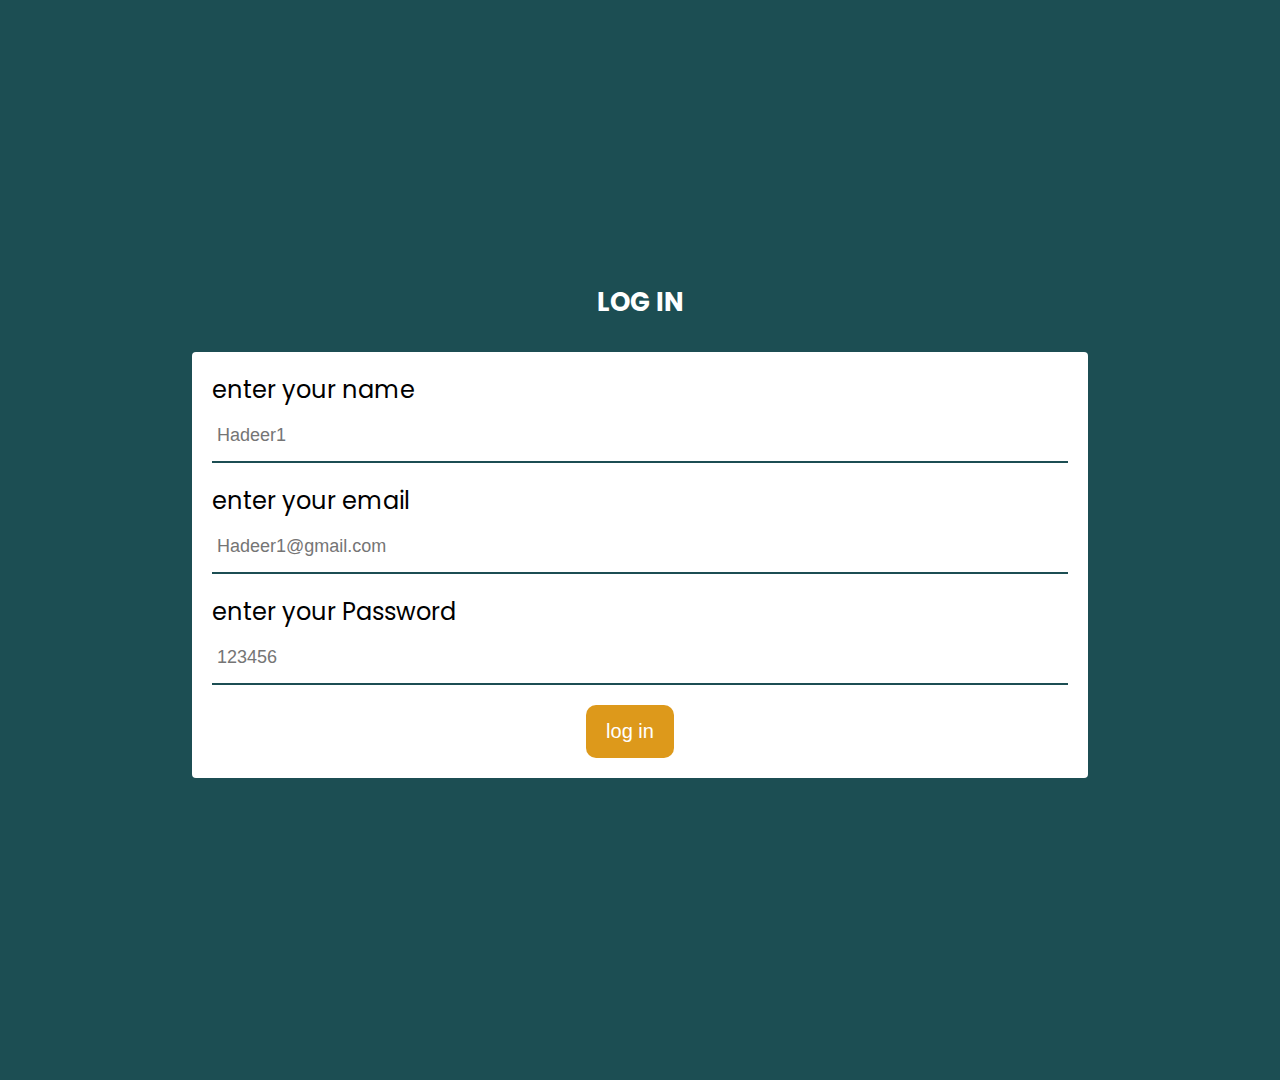
<file: index.html>
<html lang="en">
<head>
    <meta charset="UTF-8">
    <meta http-equiv="X-UA-Compatible" content="IE=edge">
    <meta name="viewport" content="width=device-width, initial-scale=1.0">
    <title>Travelling</title>
     <!-- link with google fonts -->
    <link rel="preconnect" href="https://fonts.googleapis.com">
    <link rel="preconnect" href="https://fonts.gstatic.com" crossorigin>
    <link href="https://fonts.googleapis.com/css2?family=Poppins:ital,wght@0,400;0,500;0,600;0,700;0,800;0,900;1,600&display=swap" rel="stylesheet">

    <!-- link with my css -->
    <link rel="stylesheet" href="css/index.css">
</head>
<body>
   
    <div class="form-section flex-center">
        <div class="form-container">
            <h2 class="main-title">log in</h2>
            <!-- HTML form for sign up -->
            <form id="login-form" class="account-form">
                <label>enter your name </label>
                <input type="text" id="login-username" required placeholder="Hadeer1">
                <label>enter your email </label>
                <input type="email" id="login-email" required  placeholder="Hadeer1@gmail.com">
                <label>enter your Password </label>
                <input type="password" id="login-password"  required placeholder="123456">
                 <div class="flex-center">
                    <button type="submit" class="main-btn"  id="logIn-btn" >log in</button>
                </div>
            </form>
            <p class="account-errors" id="form-errors"></p>
        </div>
    </div>

  
        
    <script src="main.js"></script>
</body>
</html>
</file>
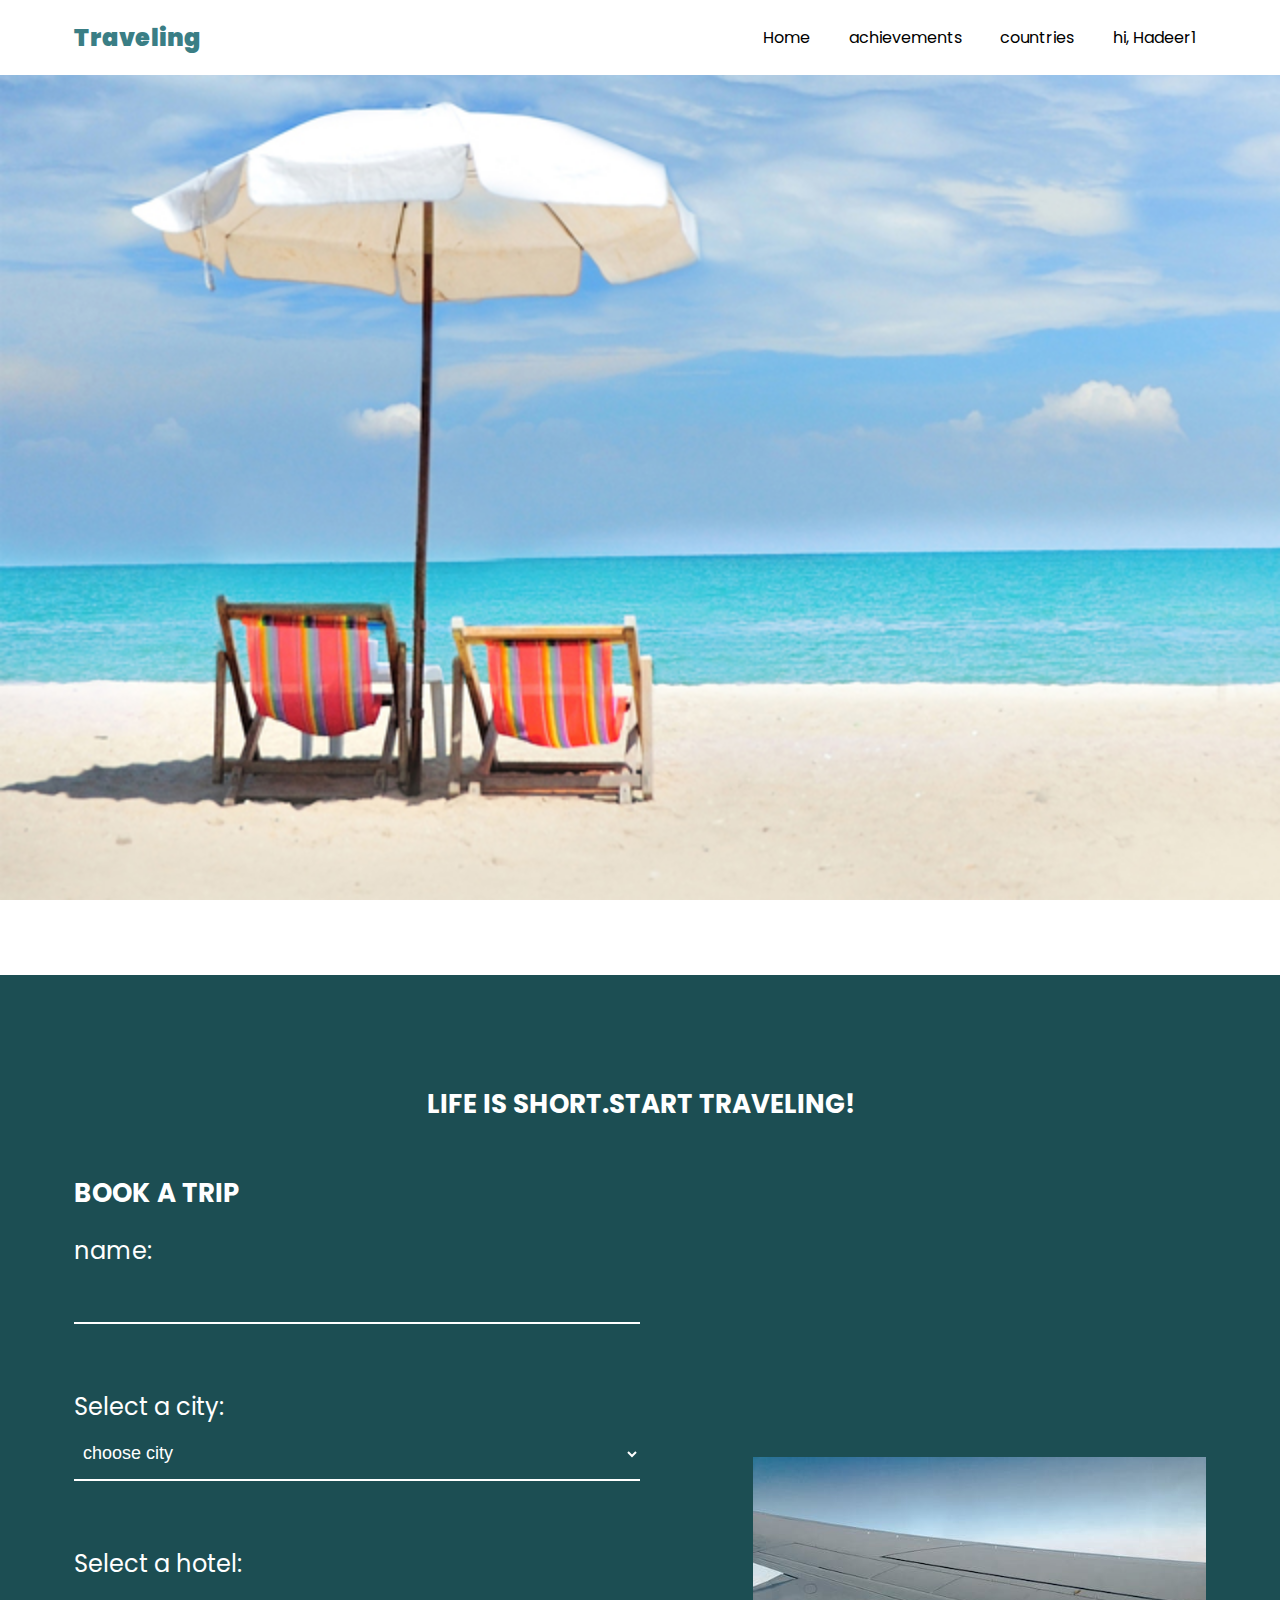
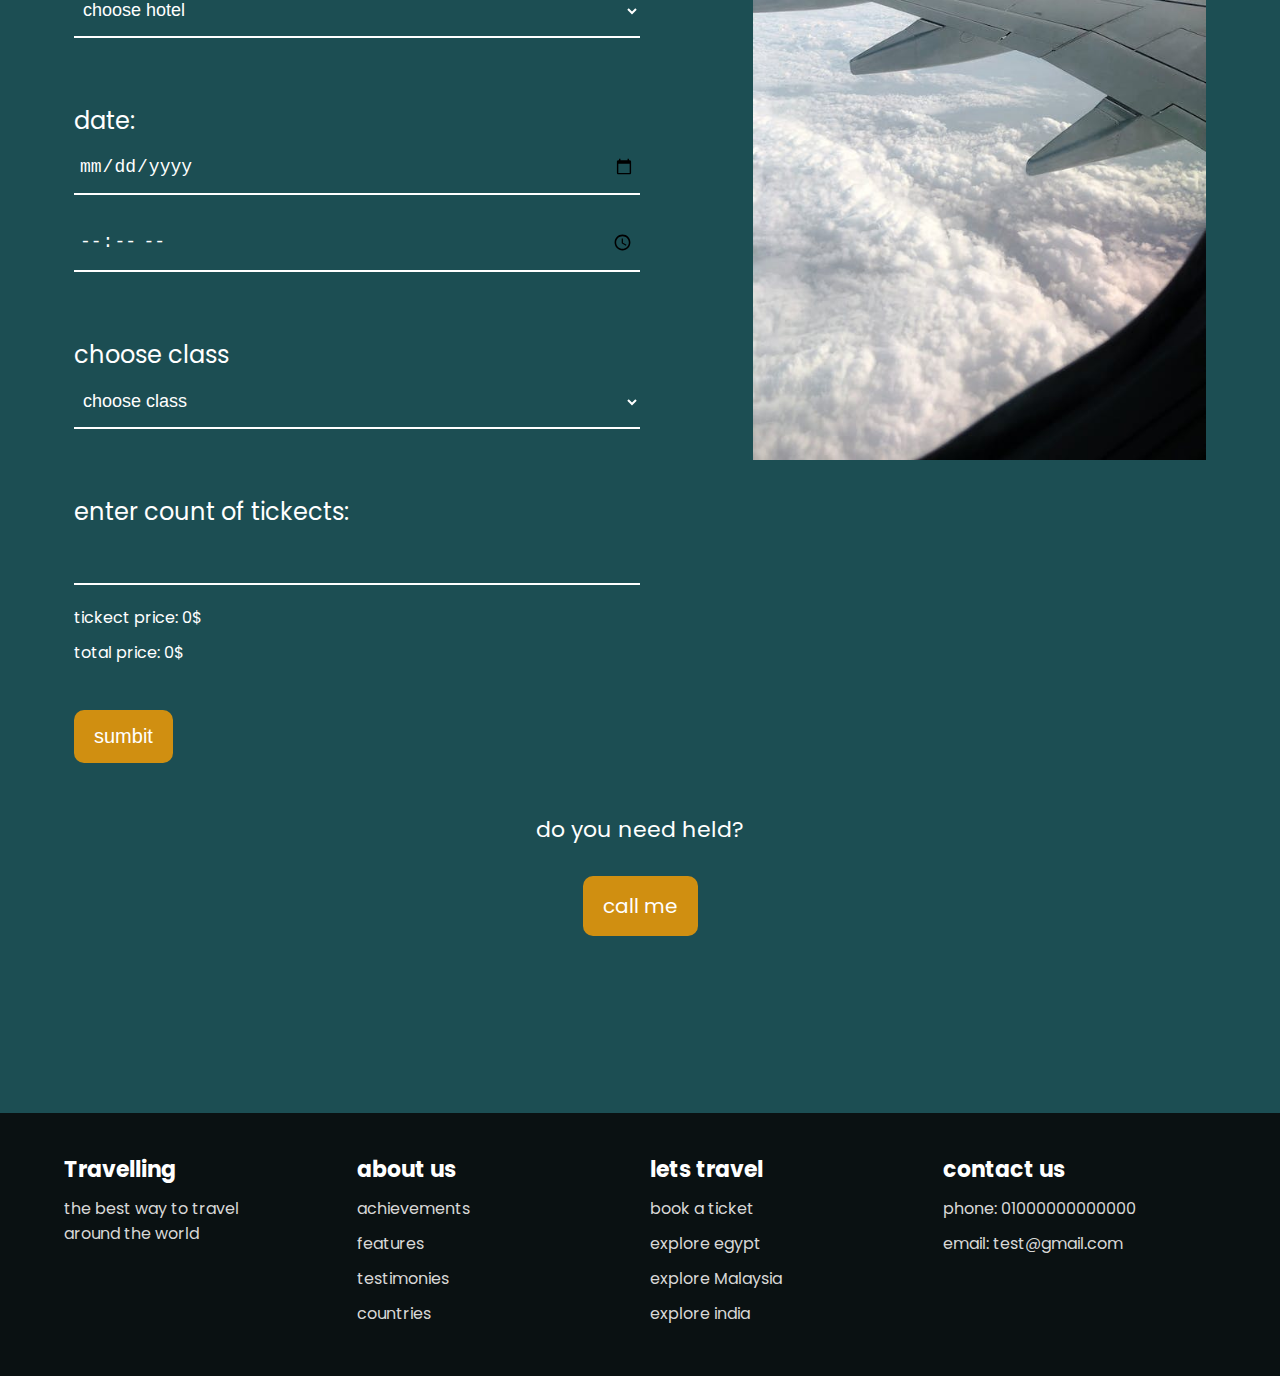
<file: country.html>
<html lang="en">
<head>
    <meta charset="UTF-8">
    <meta http-equiv="X-UA-Compatible" content="IE=edge">
    <meta name="viewport" content="width=device-width, initial-scale=1.0">
    <!-- link with google fonts -->
    <link rel="preconnect" href="https://fonts.googleapis.com">
    <link rel="preconnect" href="https://fonts.gstatic.com" crossorigin>
    <link href="https://fonts.googleapis.com/css2?family=Poppins:ital,wght@0,400;0,500;0,600;0,700;0,800;0,900;1,600&display=swap" rel="stylesheet">
    <!-- link with my css -->
    <link rel="stylesheet" href="css/index.css">
    <title>Traveling</title>
</head>
<body>
    
    <!-- start header  -->
    <header class="header" id="header">
      <div class="container flex-between flex-column-tablet">
        <div class="logo-container width-40 width-100-tablet">
          <h2 class="logo">
            <a href="home.html#header" class="logo-link">
              Traveling 
            </a>
          </h2>
        </div>
        <nav class="nav width-40 width-100-tablet">
          <ul class="nav-list flex-between">
            <li class="nav-item">
              <a href="home.html#header" class="nav-item-link">Home</a>
            </li>
            <li class="nav-item">
              <a href="home.html#achievements" class="nav-item-link">achievements</a>
            </li>
              <li class="nav-item">
              <a href="home.html#countries" class="nav-item-link">countries</a>
              </li>
            <li class="nav-item">
              <a class="nav-item-link " id="account-state">
                
              </a>
            </li>
            
          </ul>
        </nav>
      </div>
    </header>
    <!-- end header -->


<div id="hero-section" class="hero-section"></div>

<section class="cities-container">
    <div class="cities container" id="cities">

    </div>
</section>

<!-- start booking section  -->
    
    <section class="booking-section" id="booking">
    <h2 class="main-title">life is short.start traveling!</h2>

    <div class="container flex-between flex-column-tablet">
        <form class="booking-form width-50" id="booking-form">  
            <h4 class="main-title booking-form-title">book a trip</h4>

            <div class="booking-item">
                <label >name:</label>
                <input required/>
            </div>
            
            <div class="booking-item">
                <label for="city-select">Select a city:</label>
                <select id="city-select" required>
                  <option value="default"> choose city </option>
                </select>
            </div>

            <div class="booking-item">
                <label for="hotel-select">Select a hotel:</label>
                <select   id="hotel-select"required>
                  <option value="default"> choose hotel </option>
                </select>
            </div>
            <div class="booking-item">
                <label for="hotel-select">date:</label>
                <input type="date" name="" id="">
                <input type="time" name="" id="">
            </div>
            <div class="booking-item">
                <label >choose class</label>
                <select name="" id="">
                      <option value="default"> choose class </option>
                      <option value="vip"> vip class </option>
                      <option value="vip"> economy class </option>
                </select>
            </div>
        
            <div class="booking-item">
                <label >enter count of tickects:</label>
                <input type="number" class="tikects-input" id="tikects-input"required>
                <p class="ticket-p">tickect price: <span id="ticket-price">0</span>$  </p>
                <p>total price: <span id="total-price">0</span>$</p>
            </div>
            

            <button class="main-btn">sumbit</button>
        </form>

        <div class="booking-image-container width-40">
            <img src="images/plane.jpeg" alt="" class="max-width-100">
        </div>
    </div>
    </section>

    <section class="help-section">
      <div class="container flex-center">
        <p>
          do you need held?
        </p>

        <a href="mailto:Hadeer1@gmail.com?subject=help%20in%20booking" class="main-btn">call me</a>
      </div>

    </section>

    <!-- end booking section   -->

         <!-- start footer  -->
    <footer class="footer" id="footer" >
      <div class="footer-container container">

        <!-- start footer column -->
        <div class="footer-column">
          <h4 class="footer-title">Travelling</h4>
          <p class="footer-description">the best way to travel <br> around the world</p>
        </div>
        <!-- start footer column -->
        <div class="footer-column">
          <h4 class="footer-title">about us</h4>

          <a href="home.html#achievements">achievements</a>
          <a href="home.html#features">features</a>
          <a href="home.html#testimonies">testimonies</a>
          <a href="home.html#countries">countries</a>
        </div>

        <!-- end footer column -->
        <!-- start footer column -->
        <div class="footer-column footer-countries">
          <h4 class="footer-title">lets travel</h4>
          <a href="#">book a ticket</a>
          <p onclick="openCountry('egypt')">explore egypt</p>
          <p onclick="openCountry('malaysia')">explore Malaysia</p>
          <p onclick="openCountry('india')">explore india</p>
        </div>

        <!-- end footer column -->
        <!-- start footer column -->
        <div class="footer-column">
          <h4 class="footer-title">contact us</h4>
          <p>phone: 01000000000000</p>
          <p>email: test@gmail.com</p>

        </div>
        <!-- end footer column -->

      </div>
    </footer>
    <!-- end footer  -->


<script src="main.js"></script>

</body>
</html>
</file>
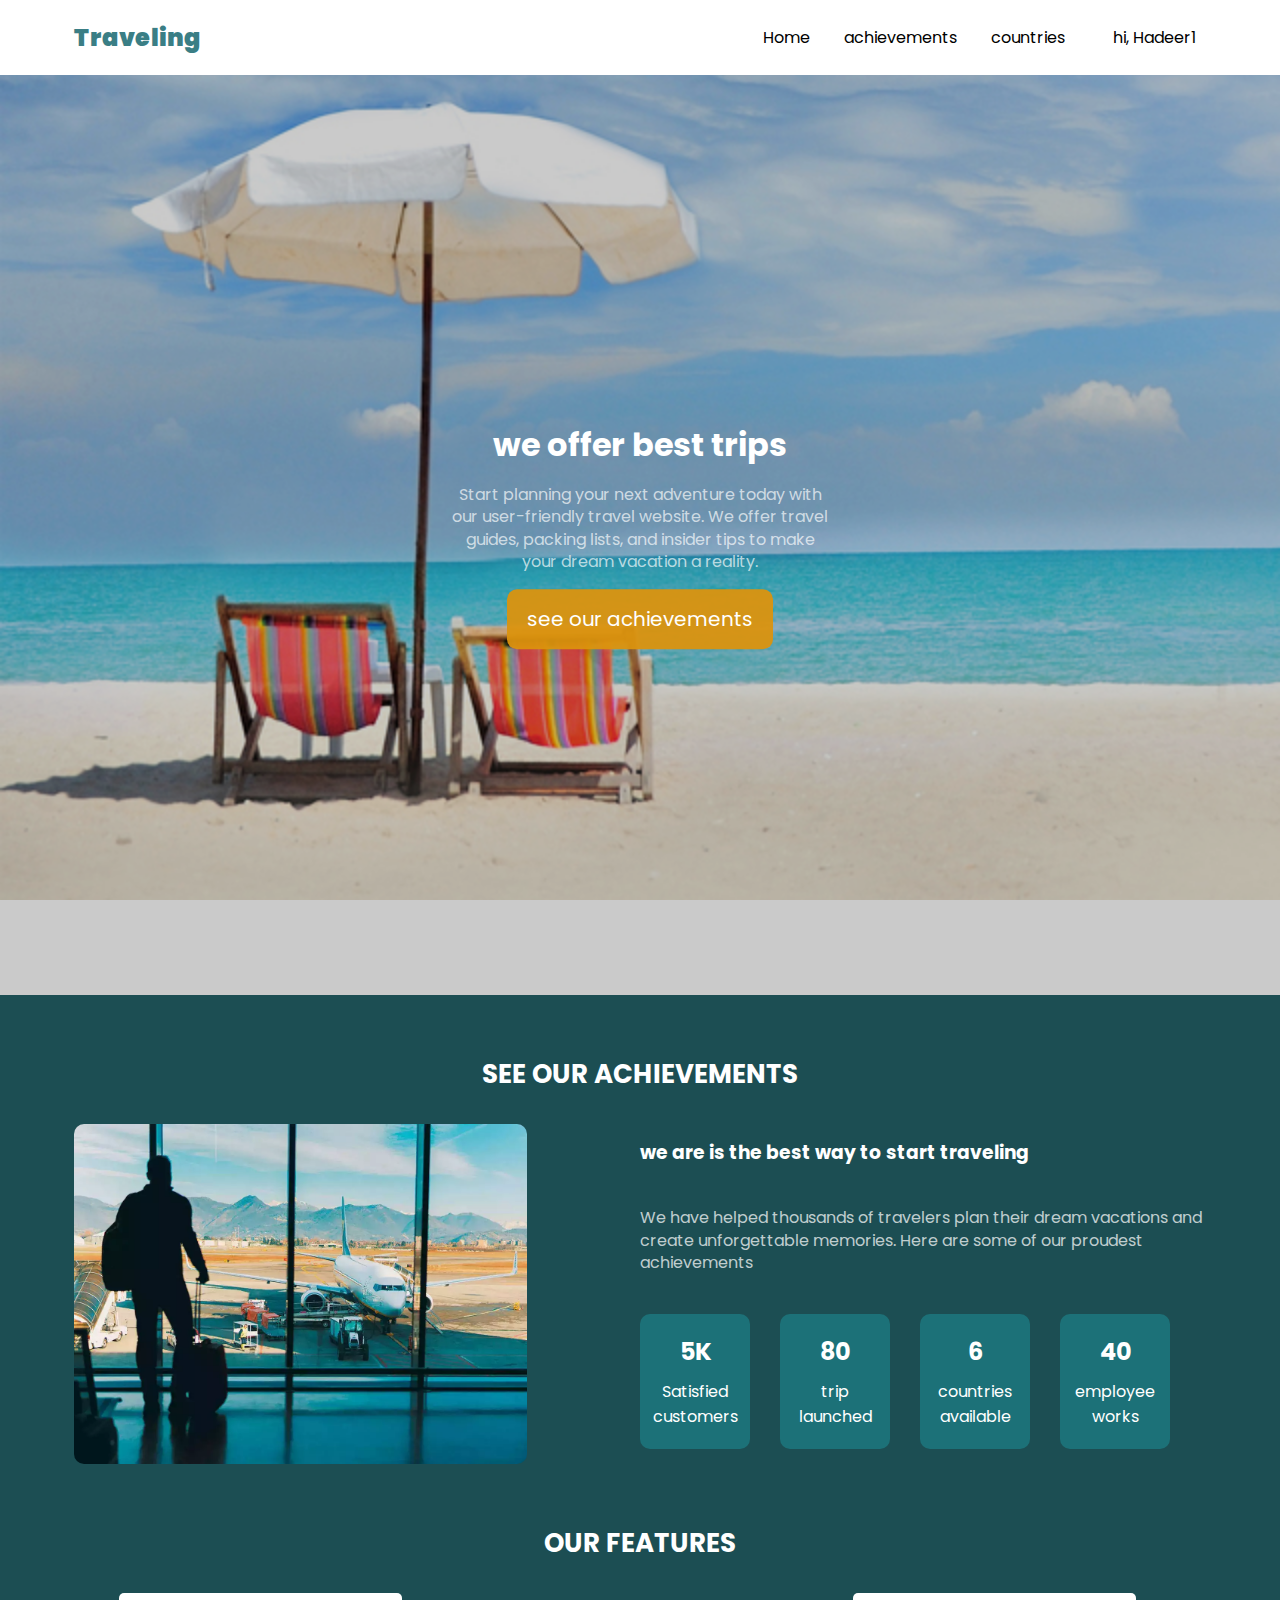
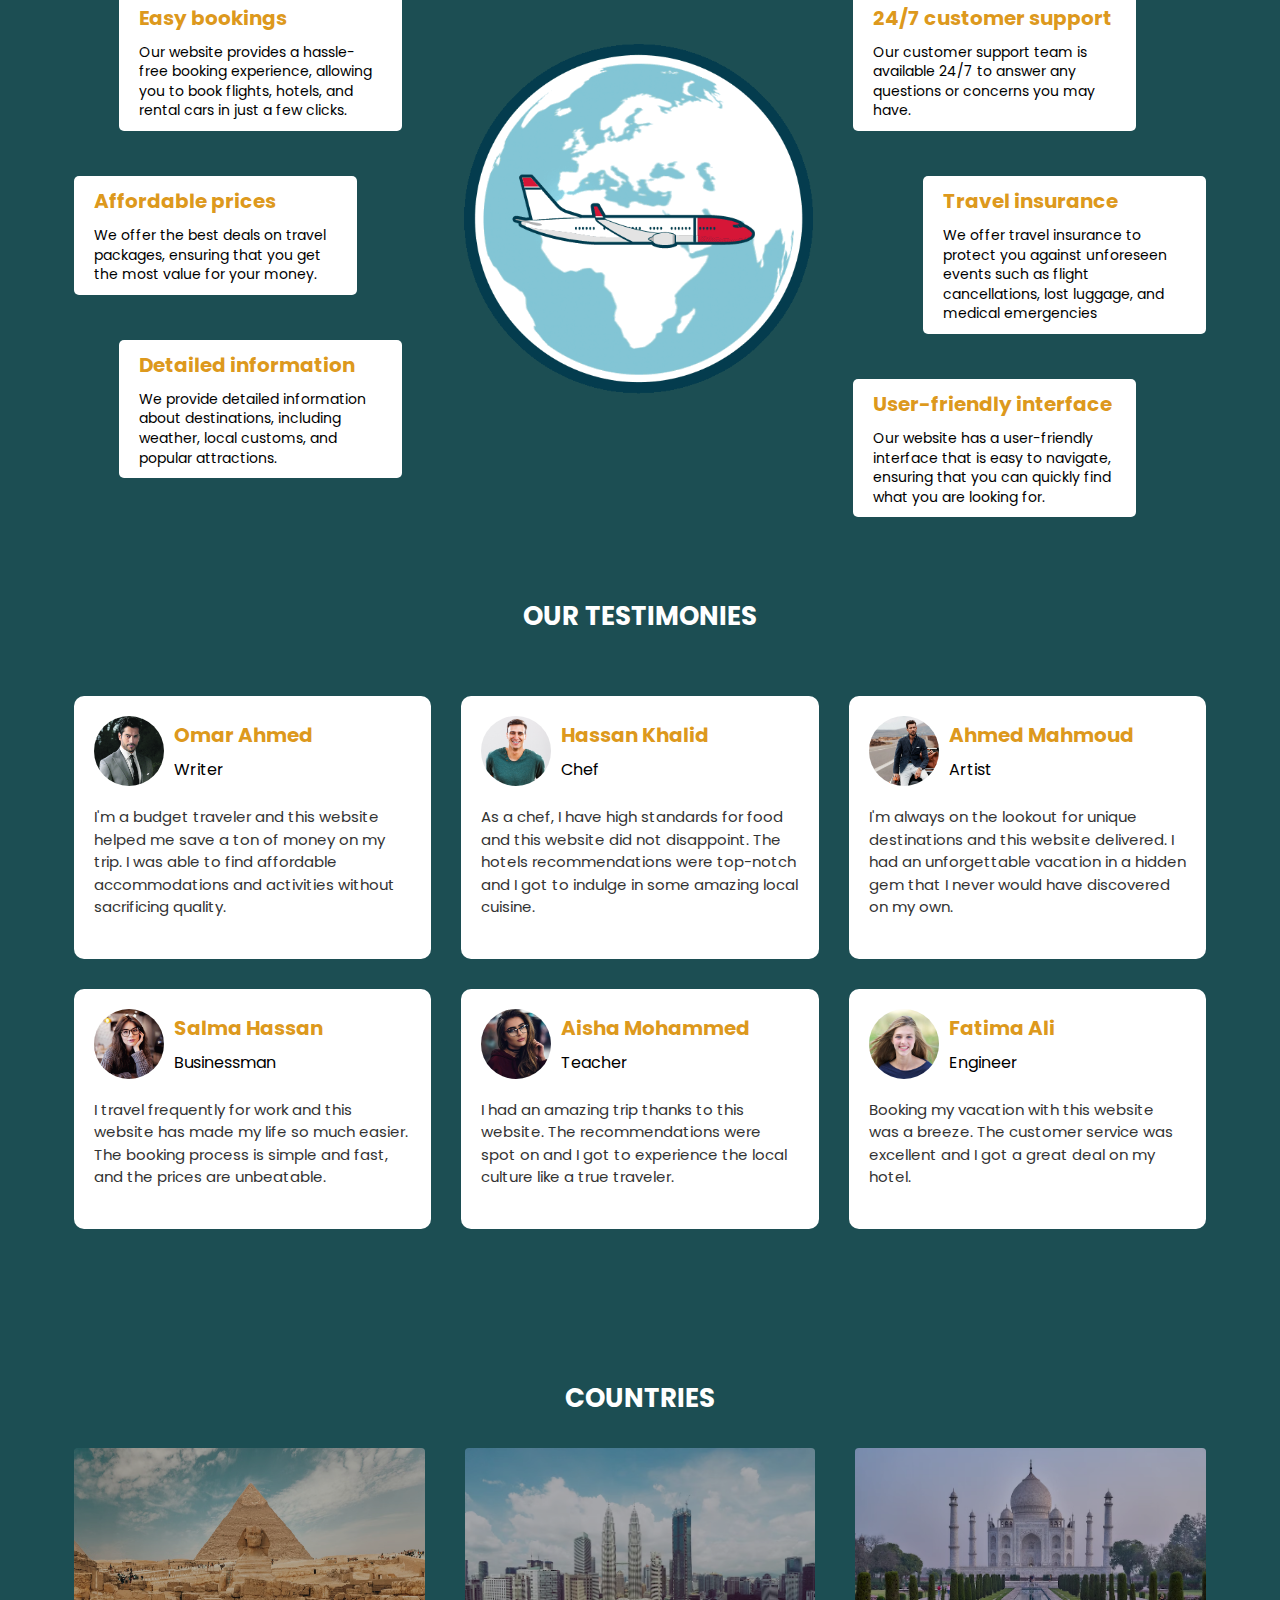
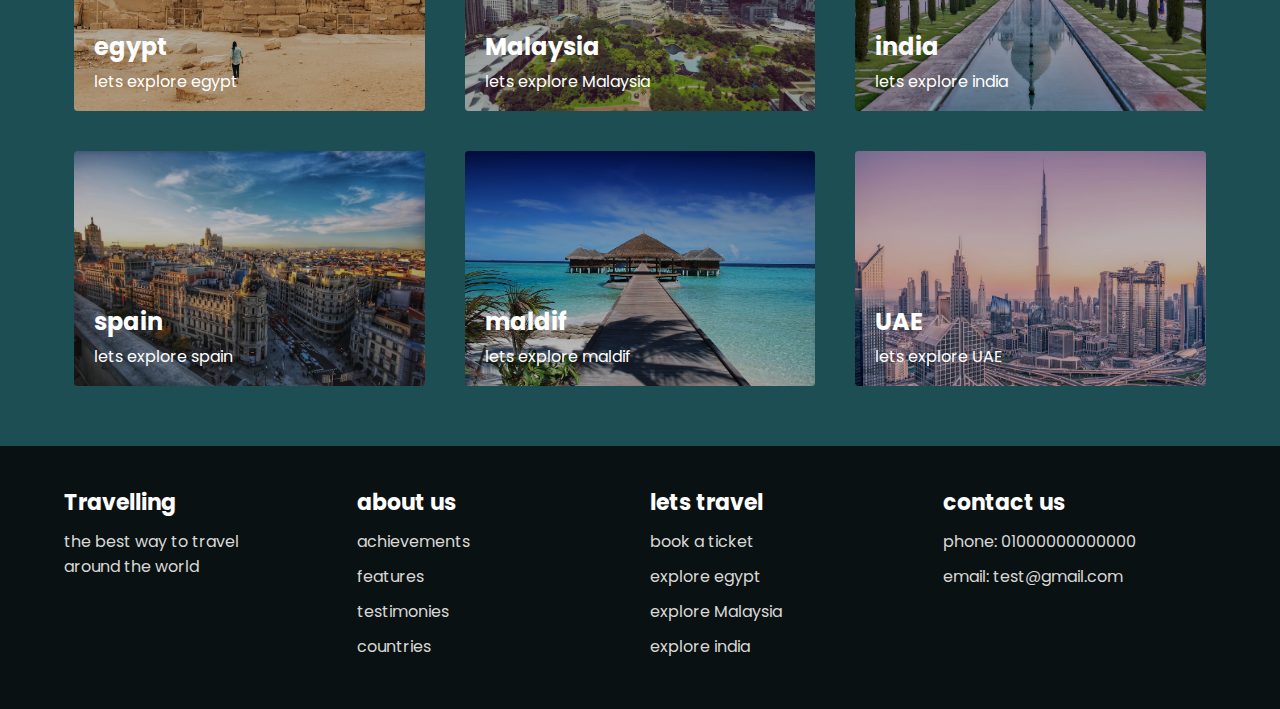
<file: home.html>
<html lang="en">
  <head>
    <meta charset="UTF-8" />
    <meta http-equiv="X-UA-Compatible" content="IE=edge" />
    <meta name="viewport" content="width=device-width, initial-scale=1.0" />
    <!-- link with swiper css -->
    <link
    rel="stylesheet"
    href="https://cdn.jsdelivr.net/npm/swiper@9/swiper-bundle.min.css"
    />
    <!-- link with google fonts -->
    <link rel="preconnect" href="https://fonts.googleapis.com">
    <link rel="preconnect" href="https://fonts.gstatic.com" crossorigin>
    <link href="https://fonts.googleapis.com/css2?family=Poppins:ital,wght@0,400;0,500;0,600;0,700;0,800;0,900;1,600&display=swap" rel="stylesheet">
    <!-- link with my css -->
    <link rel="stylesheet" href="css/index.css" />
    <title>Traveling</title>
  </head>
  <body>
    <!-- start header  -->
    <header class="header" id="header">
      <div class="container flex-between flex-column-tablet">
        <div class="logo-container width-40 width-100-tablet">
          <h2 class="logo">
            <a href="#header" class="logo-link">
              Traveling 
            </a>
          </h2>
        </div>
        <nav class="nav width-40 width-100-tablet">
          <ul class="nav-list flex-between">
            <li class="nav-item">
              <a href="#header" class="nav-item-link">Home</a>
            </li>
            <li class="nav-item">
              <a href="#achievements" class="nav-item-link">achievements</a>
            </li>
              <li class="nav-item">
              <a href="#countries" class="nav-item-link">countries           
              </li>
            <li class="nav-item">
              <a class="nav-item-link " id="account-state">
              </a>
            </li>
          </ul>
        </nav>
      </div>
    </header>
    <!-- end header -->

 

    <!-- start hero section -->
    <section class="hero-section">
      <div class="overlay"></div>
      <div class="container flex-center flex-column-tablet">
        <div class="content-container width-fit">
          <h3 class="content-title">we offer best trips</h3>
          <p class="content-description">
          Start planning your next adventure today with our user-friendly travel website. We offer travel guides, 
          packing lists, and insider tips to make your dream vacation a reality.
          </p>
          <a class="main-btn" href="#achievements">
            see our achievements
          </a>
        </div>
      </div>
    </section>
    <!-- end hero section -->

    <!-- start achievements section -->
    <section class="achievements py-60px" id="achievements">
      <h2 class="main-title">see our achievements</h2>
      <div class="container flex-between">
        <div class="achievements-image-container width-40">
          <img src="images/achievements.jpg" alt="" class="max-width-100" />
        </div>

        <div class="achievements-content-container width-50">
          <h3 class="achievements-content-title">
            we are is the best way to start traveling
          </h3>
          <p class="achievements-content-description">
            
           We have helped thousands of travelers plan their dream vacations and create unforgettable memories. 
           Here are some of our proudest achievements
          </p>
          <div class="achievements-list">
            <div class="achievement-item">
              <h5 class="achievement-item-number">5K</h5>
              <p class="achievement-item-text">Satisfied customers</p>
            </div>

            <div class="achievement-item">
              <h5 class="achievement-item-number">80</h5>
              <p class="achievement-item-text">trip launched</p>
            </div>

            <div class="achievement-item">
              <h5 class="achievement-item-number">6</h5>
              <p class="achievement-item-text"> countries available</p>
            </div>

            <div class="achievement-item">
              <h5 class="achievement-item-number">40</h5>
              <p class="achievement-item-text">employee works</p>
            </div>
          </div>
        </div>
      </div>
    </section>
    <!-- end achievements section -->

    <!-- start features section -->

    <section class="features" id="features">
      <h2 class="main-title">our features</h2>

      <div class="container features-container">
        <div class="features-items features-items-left-side">
          <div class="features-item">
            <h3 class="features-item-title">Easy bookings</h3>
            <p class="features-item-description">
               Our website provides a hassle-free booking experience, allowing you to book flights, hotels, and rental cars in just a few clicks.
            </p>
          </div>
          <div class="features-item">
            <h3 class="features-item-title">Affordable prices</h3>
            <p class="features-item-description">
            We offer the best deals on travel packages, ensuring that you get the most value for your money.
            </p>
          </div>
          <div class="features-item">
            <h3 class="features-item-title">Detailed information</h3>
            <p class="features-item-description">
               We provide detailed information about destinations, including weather, local customs, and popular attractions.
            </p>
          </div>
        </div>

        <div class="features-gif-container">
          <img src="images/travel.gif" alt="" class="features-gif" />
        </div>
        <div class="features-items features-items-right-side">
          <div class="features-item">
            <h3 class="features-item-title">24/7 customer support</h3>
            <p class="features-item-description">
             Our customer support team is available 24/7 to answer any questions or concerns you may have.
            </p>
          </div>
          <div class="features-item">
            <h3 class="features-item-title">Travel insurance</h3>
            <p class="features-item-description">
  We offer travel insurance to protect you against unforeseen events such as flight cancellations, lost luggage, and medical emergencies
            </p>
          </div>
          <div class="features-item">
            <h3 class="features-item-title">User-friendly interface</h3>
            <p class="features-item-description">
              Our website has a user-friendly interface that is easy to navigate, ensuring that you can quickly find what you are looking for.
            </p>
          </div>
        </div>
      </div>
    </section>

    <!-- end features section -->

    <!-- start  testimonies section -->

    <section class="testimonies py-60px" id="testimonies">
      <h2 class="main-title">our testimonies</h2>
      <div class="container">
        <!-- start testimonies page -->
              <div class="testimonies-page">
                <!-- start testimonies-item -->
                <div class="testimonies-item">
                  <div class="testimonies-item-head">
                    <div class="head-image-container">
                      <img
                        src="images/users/34d0e1ff8d5434837496.jpeg"
                        alt="user imgae"
                        class="head-image"
                      />
                    </div>
                    <div class="head-info-container">
                      <h4 class="head-info-title">Omar Ahmed</h4>
                      <p class="head-info-description">Writer</p>
                    </div>
                  </div>
                  <div class="testimonies-item-body">
                    <p class="testimonies-item-body-text">
                      I'm a budget traveler and this website helped me save a ton of money on my trip. I was able to find affordable accommodations and activities without sacrificing quality.
                    </p>
                </div>
              </div>
              <!-- end testimonies-item -->
          
                <!-- start testimonies-item -->
                <div class="testimonies-item">
                  <div class="testimonies-item-head">
                    <div class="head-image-container">
                      <img
                        src="images/users/man3.jpg"
                        alt="user imgae"
                        class="head-image"
                      />
                    </div>
                    <div class="head-info-container">
                      <h4 class="head-info-title">Hassan Khalid</h4>
                      <p class="head-info-description">Chef</p>
                    </div>
                  </div>
                  <div class="testimonies-item-body">
                    <p class="testimonies-item-body-text">
                     As a chef, I have high standards for food and this website did not disappoint. The hotels recommendations were top-notch and I got to indulge in some amazing local cuisine.
                    </p>
                </div>
              </div>
              <!-- end testimonies-item -->
          

                <!-- start testimonies-item -->
                <div class="testimonies-item">
                  <div class="testimonies-item-head">
                    <div class="head-image-container">
                      <img
                        src="images/users/man2.webp"
                        alt="user imgae"
                        class="head-image"
                      />
                    </div>
                    <div class="head-info-container">
                      <h4 class="head-info-title">Ahmed Mahmoud</h4>
                      <p class="head-info-description">Artist</p>
                    </div>
                  </div>
                  <div class="testimonies-item-body">
                    <p class="testimonies-item-body-text">
                     I'm always on the lookout for unique destinations and this website delivered. I had an unforgettable vacation in a hidden gem that I never would have discovered on my own.
                    </p>
                </div>
              </div>
              <!-- end testimonies-item -->
          

                <!-- start testimonies-item -->
                <div class="testimonies-item">
                  <div class="testimonies-item-head">
                    <div class="head-image-container">
                      <img
                        src="images/users/girl3.jpeg"
                        alt="user imgae"
                        class="head-image"
                      />
                    </div>
                    <div class="head-info-container">
                      <h4 class="head-info-title">Salma Hassan</h4>
                      <p class="head-info-description">Businessman</p>
                    </div>
                  </div>
                  <div class="testimonies-item-body">
                    <p class="testimonies-item-body-text">
                      I travel frequently for work and this website has made my life so much easier. The booking process is simple and fast, and the prices are unbeatable.
                    </p>
                </div>
              </div>
              <!-- end testimonies-item -->
          

                <!-- start testimonies-item -->
                <div class="testimonies-item">
                  <div class="testimonies-item-head">
                    <div class="head-image-container">
                      <img
                        src="images/users/girl31.jpg"
                        alt="user imgae"
                        class="head-image"
                      />
                    </div>
                    <div class="head-info-container">
                      <h4 class="head-info-title">Aisha Mohammed</h4>
                      <p class="head-info-description">Teacher</p>
                    </div>
                  </div>
                  <div class="testimonies-item-body">
                    <p class="testimonies-item-body-text">
                     I had an amazing trip thanks to this website. The recommendations were spot on and I got to experience the local culture like a true traveler.
                    </p>
                </div>
              </div>
              <!-- end testimonies-item -->
          
                <!-- start testimonies-item -->
                <div class="testimonies-item">
                  <div class="testimonies-item-head">
                    <div class="head-image-container">
                      <img
                        src="images/users/girl2.jpg"
                        alt="user imgae"
                        class="head-image"
                      />
                    </div>
                    <div class="head-info-container">
                      <h4 class="head-info-title">Fatima Ali</h4>
                      <p class="head-info-description">Engineer</p>
                    </div>
                  </div>
                  <div class="testimonies-item-body">
                    <p class="testimonies-item-body-text">
                      Booking my vacation with this website was a breeze. The customer service was excellent and I got a great deal on my hotel.
                    </p>
                </div>
              </div>
              <!-- end testimonies-item -->
              <!-- end testimonies-page -->
            </div>
    </section>
    <!-- end  testimonies section -->

    <!-- start countries section  -->
    <section class="countries py-60px" id="countries"> 
      <h2 class="main-title">countries</h2>
      <div class="container countries-container">
        <!-- start countries item -->
        <div class="countries-item" onclick="openCountry('egypt')">
          <img
            src="images/egypt/egypt.avif"
            alt="egypt"
            class="countries-item-image"
          />
          <div class="countries-item-content">
            <h4 class="countries-item-title">egypt</h4>
            <p class="countries-item-description">
              lets explore egypt
            </p>
          </div>
          <div class="countries-item-ovelay"></div>
        </div>
        <!-- end countries item -->
        <!-- start countries item -->
        <div class="countries-item" onclick="openCountry('malaysia')">
          <img
            src="images/malaysia/Malaysia.avif"
            alt="Malaysia"
            class="countries-item-image"
          />
          <div class="countries-item-content">
            <h4 class="countries-item-title">Malaysia</h4>
            <p class="countries-item-description">
              lets explore Malaysia
            </p>
          </div>
          <div class="countries-item-ovelay"></div>
        </div>
        <!-- end countries item -->
        <!-- start countries item -->
        <div class="countries-item" onclick="openCountry('india')">
          <img
            src="images/india/india.avif"
            alt="india"
            class="countries-item-image"
          />
          <div class="countries-item-content">
            <h4 class="countries-item-title">india</h4>
            <p class="countries-item-description">
              lets explore india
            </p>
          </div>
          <div class="countries-item-ovelay"></div>
        </div>
        <!-- end countries item -->
        <!-- start countries item -->
        <div class="countries-item" onclick="openCountry('spain')">
          <img
            src="images/spain/spain.avif"
            alt="spain"
            class="countries-item-image"
          />
          <div class="countries-item-content">
            <h4 class="countries-item-title">spain</h4>
            <p class="countries-item-description">
              lets explore spain
            </p>
          </div>
          <div class="countries-item-ovelay"></div>
        </div>
        <!-- end countries item -->
        <!-- start countries item -->
        <div class="countries-item" onclick="openCountry('maldif')">
          <img
            src="images/maldif/maldif.jpg"
            alt="maldif"
            class="countries-item-image"
          />
          <div class="countries-item-content">
            <h4 class="countries-item-title">maldif</h4>
            <p class="countries-item-description">
              lets explore maldif
            </p>
          </div>
          <div class="countries-item-ovelay"></div>
        </div>
        <!-- end countries item -->
        <!-- start countries item -->
        <div class="countries-item" onclick="openCountry('UAE')">
          <img
            src="images/UAE/UAE.avif"
            alt="UAE"
            class="countries-item-image"
          />
          <div class="countries-item-content">
            <h4 class="countries-item-title">UAE</h4>
            <p class="countries-item-description">
              lets explore UAE
            </p>
          </div>
          <div class="countries-item-ovelay"></div>
        </div>
        <!-- end countries item -->
      </div>
    </section>
    <!-- end countries section  -->

    <!-- start footer  -->
    <footer class="footer" id="footer" >
      <div class="footer-container container">

        <!-- start footer column -->
        <div class="footer-column">
          <h4 class="footer-title">Travelling</h4>
          <p class="footer-description">the best way to travel <br> around the world</p>
        </div>
        <!-- start footer column -->
        <div class="footer-column">
          <h4 class="footer-title">about us</h4>

          <a href="#achievements">achievements</a>
          <a href="#features">features</a>
          <a href="#testimonies">testimonies</a>
          <a href="#countries">countries</a>
        </div>

        <!-- end footer column -->
        <!-- start footer column -->
        <div class="footer-column footer-countries">
          <h4 class="footer-title">lets travel</h4>
          <a href="#booking">book a ticket</a>
          <p onclick="openCountry('egypt')">explore egypt</p>
          <p onclick="openCountry('malaysia')">explore Malaysia</p>
          <p onclick="openCountry('india')">explore india</p>
        </div>

        <!-- end footer column -->
        <!-- start footer column -->
        <div class="footer-column">
          <h4 class="footer-title">contact us</h4>
          <p>phone: 01000000000000</p>
          <p>email: test@gmail.com</p>

        </div>
        <!-- end footer column -->

      </div>
    </footer>
    <!-- end footer  -->

    <script src="main.js"></script>
  </body>
</html>
</file>
<file: css/index.css>
/*reset some defaults*/
*{
    margin: 0;
    padding: 0;
    box-sizing: border-box;

}

a{
    color: unset;
    text-decoration: none;
}
ul{
    list-style: none;
}


body{
    font-family: "poppins";
}
/* declare css variables */

:root{
    --main-color: #1c4e53;
    --color2: #db930ef1;
    --hover-color2: #ca880cca;
}

/*simple frame work*/

/* to center elments */
.container{
    width: 90%;
    margin: 0 auto;
    padding: 0 10px;
}

/*flex classes */

.flex-center{
    display: flex;
    justify-content: center;
    align-items: center;
}

.flex-between{
    display: flex;
    justify-content: space-between;
    align-items: center;
}
.flex-evenly {
    display: flex;
    justify-content: space-evenly;
    align-items: center;
}

.flex-around{
    display: flex;
    justify-content: space-around;
    align-items: center;
}


/*make a  content column in phones */
@media screen and (max-width: 768px) {
    .flex-column-tablet{
        flex-direction: column;
    }
}


/*width classes*/

.width-fit{
    width: fit-content;
}
.width-40{
    width: 40%;
}
.width-60{
    width: 60%;
}

.width-50{
    width: 50%;
}
.max-width-100{
    max-width: 100%;
}

/*padding classrs*/

.py-60px{
    padding: 60px 0;
}

/*start components*/ 
.main-title{
    margin: 0 auto 30px;
    width: fit-content;
    color: white;
    font-size: 26px;
    font-weight: 700;
    text-transform: uppercase;
}

.main-btn {
    display: block;
    width: fit-content;
    padding: 15px 20px;
    font-size: 20px;
    border-radius: 10px;
    color: white;
    transition: 0.5s linear;
    background-color:  var(--color2);
    border: none;
    outline: none;
    cursor: pointer;
}
.main-btn:hover{
    background-color: var(--hover-color2);
    transform: scale(1.1);
}

/*end components*/

/*website */

/*start header*/
.header{
    background-color: #fff;
    padding: 20px 0;
}
.logo-container .logo{
    color:#3a7e85;
    font-weight: 900;
}
.logo-container .logo-link{
    display: block;
}

.nav-list .nav-item {
    margin: 0 10px;
}
.nav-list .nav-item .nav-item-link{
    transition: 0.5s linear;
}
.nav-list .nav-item:last-child{
    cursor: pointer;
}
.nav-list .nav-item .nav-item-link:hover{
    color:  var(--color2);
}

/*make header responsive */
@media screen and (max-width: 768px) {
    .header .logo-container,.nav{
        width: 90%;
        text-align: center;
    }
      .header .flex-column-tablet {
        gap: 30px;
      }
    .header .nav-item-link{
        font-size: 14px;
    }
}

/*end header*/


/*start hero section*/
.hero-section{
    background: url("../images/Cover.jpg") no-repeat ;
    padding-top: 20px;
    background-size: cover;
    min-height: 100vh;
    background-attachment: fixed;
    position: relative;
}

.hero-section .container{
    height: 100%;
}

.hero-section .overlay {
    position: absolute;
    top: 0;
    left: 0;
    width: 100%;
    z-index: 999;
    height: 100%;
    background-color: #00000035;
}

.hero-section .content-container{
    text-align: center;
    position: absolute;
    transform: translate(-50%, -50%);
    top: 50%;
    left: 50%;
    z-index: 1000;
}

.hero-section .content-title {
    font-size: 32px;
    color: white;
}

.hero-section .content-description{
    font-size: 16px;
    width: 60%;
    margin: 15px auto;
    color: rgba(255, 255, 255, 0.678);
    line-height: 1.4;
}
.hero-section .main-btn{
    margin:  0 auto;
}

/*make header responsive */
@media screen and (max-width: 768px) {
    .hero-section .content-description {
        width: 100%;
    }
    .hero-section .main-btn{
        padding: 10px;
        font-size:18px
    }
}


/*end hero section*/

/* start achievements section */
.achievements{
    background-color: var(--main-color);
    color: white;
}

.achievements .achievements-image-container img{
    border-radius: 10px;
}

.achievements .achievements-content-description {
    color: rgba(255, 255, 255, 0.733);
    line-height: 1.4;
    font-size: 16px;
    margin: 40px 0;
}

.achievements .achievements-list{
    display: grid;
    grid-template-columns: repeat(4,110px);
    gap: 30px;
}

.achievements  .achievement-item{
    text-align: center;
    padding: 20px 10px ;
    width: 100%;
    background-color: #1e8a9493;
    border-radius: 10px;
}

.achievements .achievement-item .achievement-item-number{
    margin-bottom: 10px;
    font-size: 24px;
}

@media screen and (max-width: 768px) {
    .achievements .achievements-image-container{
        display: none;
    }
    .achievements .achievements-content-container {
        text-align: center;
        width: fit-content;
        margin: 0 auto;
    }
    .achievements
    .achievements-content-description,.achievements-list
    {
        margin: 20px auto;
        width: 80%;
    }
    .achievements .achievements-list{
        display: grid;
        grid-template-columns: repeat(2, 110px);
        gap: 15px;
         width: fit-content;
        margin: 0 auto;
    }
  
}

/* end achievements section */

/* start features section*/

.features{
    background-color: var(--main-color);
    overflow: hidden;
}

.features-container{
    display: grid;
    grid-template-columns: 1fr 2fr 1fr;
}

/*for tablets*/
@media screen and (max-width: 768px) {
    .features-container{
        max-width: 100%;
        grid-template-columns: 1fr;
        margin: 0 auto;
    }
    .features-gif{
        max-width: 90%;
    }
}


/* for lagre secreens */
@media screen and (min-width: 1024px) {
    .features .features-gif{
        display: block;
        width: 80%;
        margin: 0 auto;
    }
    
    .features .features-item {
        width: 100%;
        font-size: 13px;
        background-color: white;
        margin-bottom: 20px;
        padding: 10px 20px;
        border-radius: 5px;
    }

    .features-item-title{
        font-size: 20px;
        margin-bottom: 10px;
        color: var(--color2);
    }
    .features-item-description{
        font-size: 14px;
        line-height: 1.4;
    }
    .features-items-left-side .features-item:nth-child(2) {
        margin: 45px 0;
    }
    .features-items-left-side .features-item:not(:nth-child(2)) {
        margin-left: 45px ;
    }
    .features-items-right-side .features-item:nth-child(2) {
        margin: 45px 0;
    }
    .features-items-right-side .features-item:not(:nth-child(2)) {
        margin-left: -70px ;
    }


}

.features-item{
 width: 100%;
 font-size: 13px;
 background-color: white;
 margin-bottom: 20px;
 padding: 10px 20px;
 border-radius: 5px;
}

 .features-item-title {
     font-size: 20px;
     margin-bottom: 10px;
     color: var(--color2);
 }

 .features-item-description {
     font-size: 14px;
     line-height: 1.4;
 }

/* end features section*/

/* start testimonies section */
.testimonies{
    background: var(--main-color);
    color: white;
}

.testimonies-page{
    padding: 30px 0;
    display: grid ;
    grid-template-columns: repeat(auto-fill,minmax(320px,1fr));
    gap: 30px ;
}

.testimonies-item{
    background-color: white;
    padding: 20px 20px 40px 20px;
    border-radius: 10px;
}

.testimonies-item-head{
    display: flex;
    align-items: center;
    margin-bottom: 20px;
}
.testimonies-item-head .head-info-title{
    font-size: 20px;
    font-weight: bold;
    color: var(--color2);
    margin-bottom: 7px;
}
.testimonies-item-head .head-info-description{
    font-size: 16px;
    color: black;
}

.head-image{
    width: 70px;
    height: 70px;
    border-radius: 50%;
    margin-right: 10px;
    object-fit: cover;
}
.testimonies-item-body{
    font-size: 15px;
    line-height: 1.5;
    color: #333;
}


/* end testimonies section */

/*start countries  section*/
.countries{
    background-color: var(--main-color);
}

.countries-container{
    display: grid;
    grid-template-columns: repeat(auto-fill, minmax(300px ,1fr));
    gap: 40px;
}

.countries-item{
    position: relative;
    border-radius: 5px;
    cursor: pointer;
}
.countries-item-image{
    border-radius: 4px;
}
.countries-item-ovelay{
    position: absolute;
    top: 0;
    left: 0;
    width: 100%;
    height: 100%;
    background-color: rgba(0, 0, 0, 0.274);
    z-index: 100;
    border-radius: 4px;
}

.countries-item .countries-item-image {
    width: 100%;
    height: 100%;
}
.countries-item .countries-item-content {
    position: absolute;
    bottom: 12px;
    padding: 5px 20px;
    z-index: 1000;
    color: white;
}

.countries-item .countries-item-title{
    font-size: 24px;
    font-weight: bold;
    margin-bottom: 5px;
}


/*end countries  section*/

/*start booking section */
.booking-section {
    background-color: var(--main-color);
    color: white;
    padding: 50px 0;
}

.booking-form-title{
    margin: 20px 0;
    font-size: 26px;
}

.booking-item{
    margin-bottom: 45px;
}
.booking-item  .ticket-p{
    margin-bottom: 10px;
}

.booking-item  label ,
.account-form label
{
    display: block;
    font-size: 24px;
    margin-bottom: 3px;
}

.booking-item select,
.booking-item input
{
    border: none;
    border-bottom: 2px solid white;
    outline: none;
    background-color: var(--main-color);
    color: white;
    font-size: 18px;
    padding: 15px 5px;
    width: 100%;
    margin-bottom: 20px;
}

.booking-item .country-select option {
    font-size: 18px;
    padding: 5px 0;
}

@media screen and (max-width: 768px) {
    .booking-form{
        width: 90%;
        padding: 20px;
    }
    .booking-item{
        margin-bottom: 30px;
    }
    .booking-item select{
        
        width: 100%;
    }
    .booking-image-container{
        display: none;
    }
}

/*end booking section */

/*start footer*/
.footer{
    background-color:#0a1112;
}
.footer-container{
    display: grid;
    grid-template-columns: repeat(auto-fill,minmax(250px,1fr));
    gap: 20px;
    color: white;
    padding: 40px 0;
}
.footer-column .footer-title{
    font-size: 22px;
    font-weight: bold;
}

.footer-column a,
.footer-column p {
    font-size: 16px;
    margin: 10px 0;
    color: #d8d8d7;
}
.footer-column a{
    display: block;

}

.footer-countries p{
    cursor: pointer;
}

.footer-logo{
    font-size: 22px;
    font-weight: bold;
    margin-bottom: 15px;
}

.footer h6{
    font-size: 22px;
    margin-bottom: 15px;
}

@media screen and (max-width: 768px){

    .footer .footer-column{
        margin-bottom: 30px;
    }
}
/*end footer*/

/*start country page */

/*start hero section*/
.cities-container{
    background: var(--main-color);
    padding-bottom: 60px;
}
.info-country-container{
    position: absolute;
    transform: translate(-50%, -50%);
    top: 50%;
    left: 50%;
    z-index: 10500;
}

.country-name{
    font-size: 30px;
    color: white;
    text-transform: uppercase;
    font-weight: bold;
}

/*end hero section*/
.cities{
    background-color: var(--main-color);
}

.hotel{
   margin-top: 75px;
   background: white;
   box-shadow: 0px 8px 10px #021a1d;
   transition: 0.8s;
   cursor: default;
   border-radius: 4px;
}
.cities .main-title:first-child{
    margin: 0 auto 50px;
    padding-top: 50px;

}
.cities .main-title:not(:first-child) {
    margin: 50px auto;
}

.hotel:hover{
    box-shadow: 0px 25px 15px #021a1d;
    transform: translateY(-10px);
}

.hotel-content-container{
    padding: 20px;
}

.hotel .hotel-name{
    font-size: 26px;
    color: var(--color2);
    font-weight: bold;
    margin-bottom: 24px;
}

.hotel .hotel-description {
    color: #777;
    line-height: 1.45;
}

.hotel-image-container img{
    border-radius: 4px;
}

.help-section {
    background-color: var(--main-color);
    min-height: 300px;
}

.help-section .container {
    flex-direction: column;
    gap: 30px;
}

.help-section .container p {
    font-size: 22px;
    color: white;
}

/*make hotel responsive*/

@media screen and (max-width: 768px) {
    .hotel-content-container,
    .hotel-image-container {
        width: 90%;
    }
    .hotel-image-container{
        padding-bottom: 20px;

    }
}

/*end country page */

/*start sign up page*/

.form-section {
    padding: 30px 0;
    min-height: 650px;
    height: 120vh;
    width: 100%;
    background-color: var(--main-color);
}
.form-container{
    width: 100%;
}

.account-form {
    background-color: #fff;
    border-radius: 4px;
    padding: 20px;
    width: 70%;
    margin: 0 auto;
}

.account-form input {
 border: none;
 outline: none;
 border-bottom: 2px solid var(--main-color);
 color: var(--main-color);
 font-size: 18px;
 padding: 15px 5px;
 width: 100%;
 margin-bottom: 20px;
}

.form-container a {
    font-size: 20px;
}

.form-container .main-btn{
    margin-right: 20px;
}

.account-errors{
    color: white;
    width: fit-content;
    margin: 20px auto;
    font-size: 22px;
}
</file>
